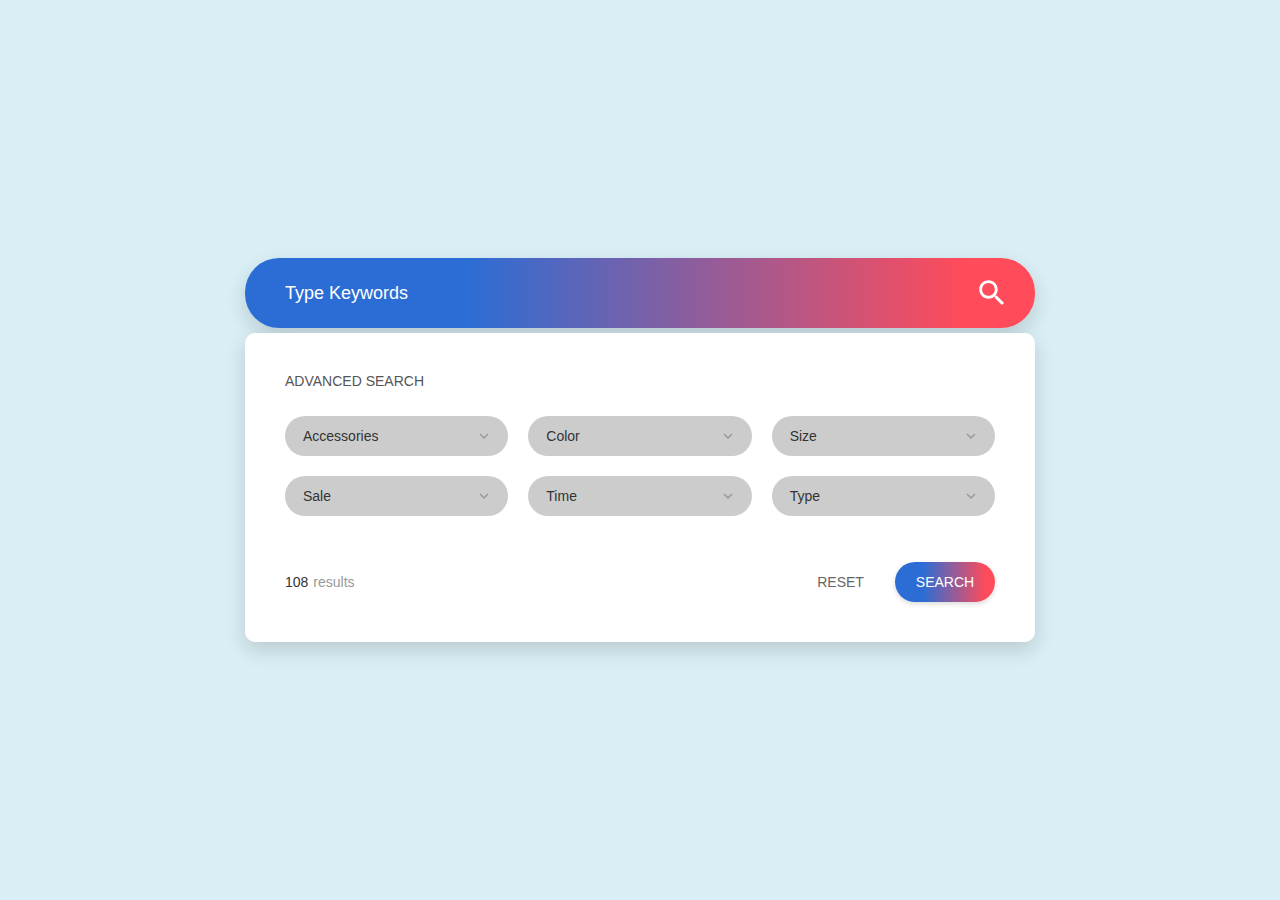
<file: index.html>
<html>
  <head>
    <meta http-equiv="Content-Type" content="text/html; charset=UTF-8" />
    <meta name="viewport" content="width=device-width, initial-scale=1" />
    <meta http-equiv="X-UA-Compatible" content="IE=edge" />
    <meta name="author" content="colorlib.com">
    <link href="https://fonts.googleapis.com/css?family=Poppins:400,600,700" rel="stylesheet" />
    <link href="css/main.css" rel="stylesheet" />
  </head>
  <body>
    <div class="s010">
      <form>
        <div class="inner-form">
          <div class="basic-search">
            <div class="input-field">
              <input id="search" type="text" placeholder="Type Keywords" />
              <div class="icon-wrap">
                <svg xmlns="http://www.w3.org/2000/svg" width="24" height="24" viewBox="0 0 24 24">
                  <path d="M15.5 14h-.79l-.28-.27C15.41 12.59 16 11.11 16 9.5 16 5.91 13.09 3 9.5 3S3 5.91 3 9.5 5.91 16 9.5 16c1.61 0 3.09-.59 4.23-1.57l.27.28v.79l5 4.99L20.49 19l-4.99-5zm-6 0C7.01 14 5 11.99 5 9.5S7.01 5 9.5 5 14 7.01 14 9.5 11.99 14 9.5 14z"></path>
                </svg>
              </div>
            </div>
          </div>
          <div class="advance-search">
            <span class="desc">ADVANCED SEARCH</span>
            <div class="row">
              <div class="input-field">
                <div class="input-select">
                  <select data-trigger="" name="choices-single-defaul">
                    <option placeholder="" value="">Accessories</option>
                    <option>Subject b</option>
                    <option>Subject c</option>
                  </select>
                </div>
              </div>
              <div class="input-field">
                <div class="input-select">
                  <select data-trigger="" name="choices-single-defaul">
                    <option placeholder="" value="">Color</option>
                    <option>Subject b</option>
                    <option>Subject c</option>
                  </select>
                </div>
              </div>
              <div class="input-field">
                <div class="input-select">
                  <select data-trigger="" name="choices-single-defaul">
                    <option placeholder="" value="">Size</option>
                    <option>Subject b</option>
                    <option>Subject c</option>
                  </select>
                </div>
              </div>
            </div>
            <div class="row second">
              <div class="input-field">
                <div class="input-select">
                  <select data-trigger="" name="choices-single-defaul">
                    <option placeholder="" value="">Sale</option>
                    <option>Subject b</option>
                    <option>Subject c</option>
                  </select>
                </div>
              </div>
              <div class="input-field">
                <div class="input-select">
                  <select data-trigger="" name="choices-single-defaul">
                    <option placeholder="" value="">Time</option>
                    <option>Last time</option>
                    <option>Today</option>
                    <option>This week</option>
                    <option>This month</option>
                    <option>This year</option>
                  </select>
                </div>
              </div>
              <div class="input-field">
                <div class="input-select">
                  <select data-trigger="" name="choices-single-defaul">
                    <option placeholder="" value="">Type</option>
                    <option>Subject b</option>
                    <option>Subject c</option>
                  </select>
                </div>
              </div>
            </div>
            <div class="row third">
              <div class="input-field">
                <div class="result-count">
                  <span>108 </span>results</div>
                <div class="group-btn">
                  <button class="btn-delete" id="delete">RESET</button>
                  <button class="btn-search">SEARCH</button>
                </div>
              </div>
            </div>
          </div>
        </div>
      </form>
    </div>
    <script src="js/extention/choices.js"></script>
    <script>
      const customSelects = document.querySelectorAll("select");
      const deleteBtn = document.getElementById('delete')
      const choices = new Choices('select',
      {
        searchEnabled: false,
        itemSelectText: '',
        removeItemButton: true,
      });
      for (let i = 0; i < customSelects.length; i++)
      {
        customSelects[i].addEventListener('addItem', function(event)
        {
          if (event.detail.value)
          {
            let parent = this.parentNode.parentNode
            parent.classList.add('valid')
            parent.classList.remove('invalid')
          }
          else
          {
            let parent = this.parentNode.parentNode
            parent.classList.add('invalid')
            parent.classList.remove('valid')
          }
        }, false);
      }
      deleteBtn.addEventListener("click", function(e)
      {
        e.preventDefault()
        const deleteAll = document.querySelectorAll('.choices__button')
        for (let i = 0; i < deleteAll.length; i++)
        {
          deleteAll[i].click();
        }
      });

    </script>
  </body><!-- This templates was made by Colorlib (https://colorlib.com) -->
</html>
</file>
<file: css/main.css>
html {
  line-height: 1.15;
  /* 1 */
  -ms-text-size-adjust: 100%;
  /* 2 */
  -webkit-text-size-adjust: 100%;
  /* 2 */
}

/* Sections
   ========================================================================== */
/**
 * Remove the margin in all browsers (opinionated).
 */
body {
  margin: 0;
}

/**
 * Add the correct display in IE 9-.
 */
article,
aside,
footer,
header,
nav,
section {
  display: block;
}

/**
 * Correct the font size and margin on `h1` elements within `section` and
 * `article` contexts in Chrome, Firefox, and Safari.
 */
h1 {
  font-size: 2em;
  margin: 0.67em 0;
}

/* Grouping content
   ========================================================================== */
/**
 * Add the correct display in IE 9-.
 * 1. Add the correct display in IE.
 */
figcaption,
figure,
main {
  /* 1 */
  display: block;
}

/**
 * Add the correct margin in IE 8.
 */
figure {
  margin: 1em 40px;
}

/**
 * 1. Add the correct box sizing in Firefox.
 * 2. Show the overflow in Edge and IE.
 */
hr {
  box-sizing: content-box;
  /* 1 */
  height: 0;
  /* 1 */
  overflow: visible;
  /* 2 */
}

/**
 * 1. Correct the inheritance and scaling of font size in all browsers.
 * 2. Correct the odd `em` font sizing in all browsers.
 */
pre {
  font-family: monospace, monospace;
  /* 1 */
  font-size: 1em;
  /* 2 */
}

/* Text-level semantics
   ========================================================================== */
/**
 * 1. Remove the gray background on active links in IE 10.
 * 2. Remove gaps in links underline in iOS 8+ and Safari 8+.
 */
a {
  background-color: transparent;
  /* 1 */
  -webkit-text-decoration-skip: objects;
  /* 2 */
}

/**
 * 1. Remove the bottom border in Chrome 57- and Firefox 39-.
 * 2. Add the correct text decoration in Chrome, Edge, IE, Opera, and Safari.
 */
abbr[title] {
  border-bottom: none;
  /* 1 */
  text-decoration: underline;
  /* 2 */
  text-decoration: underline dotted;
  /* 2 */
}

/**
 * Prevent the duplicate application of `bolder` by the next rule in Safari 6.
 */
b,
strong {
  font-weight: inherit;
}

/**
 * Add the correct font weight in Chrome, Edge, and Safari.
 */
b,
strong {
  font-weight: bolder;
}

/**
 * 1. Correct the inheritance and scaling of font size in all browsers.
 * 2. Correct the odd `em` font sizing in all browsers.
 */
code,
kbd,
samp {
  font-family: monospace, monospace;
  /* 1 */
  font-size: 1em;
  /* 2 */
}

/**
 * Add the correct font style in Android 4.3-.
 */
dfn {
  font-style: italic;
}

/**
 * Add the correct background and color in IE 9-.
 */
mark {
  background-color: #ff0;
  color: #000;
}

/**
 * Add the correct font size in all browsers.
 */
small {
  font-size: 80%;
}

/**
 * Prevent `sub` and `sup` elements from affecting the line height in
 * all browsers.
 */
sub,
sup {
  font-size: 75%;
  line-height: 0;
  position: relative;
  vertical-align: baseline;
}

sub {
  bottom: -0.25em;
}

sup {
  top: -0.5em;
}

/* Embedded content
   ========================================================================== */
/**
 * Add the correct display in IE 9-.
 */
audio,
video {
  display: inline-block;
}

/**
 * Add the correct display in iOS 4-7.
 */
audio:not([controls]) {
  display: none;
  height: 0;
}

/**
 * Remove the border on images inside links in IE 10-.
 */
img {
  border-style: none;
}

/**
 * Hide the overflow in IE.
 */
svg:not(:root) {
  overflow: hidden;
}

/* Forms
   ========================================================================== */
/**
 * 1. Change the font styles in all browsers (opinionated).
 * 2. Remove the margin in Firefox and Safari.
 */
button,
input,
optgroup,
select,
textarea {
  font-family: sans-serif;
  /* 1 */
  font-size: 100%;
  /* 1 */
  line-height: 1.15;
  /* 1 */
  margin: 0;
  /* 2 */
}

/**
 * Show the overflow in IE.
 * 1. Show the overflow in Edge.
 */
button,
input {
  /* 1 */
  overflow: visible;
}

/**
 * Remove the inheritance of text transform in Edge, Firefox, and IE.
 * 1. Remove the inheritance of text transform in Firefox.
 */
button,
select {
  /* 1 */
  text-transform: none;
}

/**
 * 1. Prevent a WebKit bug where (2) destroys native `audio` and `video`
 *    controls in Android 4.
 * 2. Correct the inability to style clickable types in iOS and Safari.
 */
button,
html [type="button"],
[type="reset"],
[type="submit"] {
  -webkit-appearance: button;
  /* 2 */
}

/**
 * Remove the inner border and padding in Firefox.
 */
button::-moz-focus-inner,
[type="button"]::-moz-focus-inner,
[type="reset"]::-moz-focus-inner,
[type="submit"]::-moz-focus-inner {
  border-style: none;
  padding: 0;
}

/**
 * Restore the focus styles unset by the previous rule.
 */
button:-moz-focusring,
[type="button"]:-moz-focusring,
[type="reset"]:-moz-focusring,
[type="submit"]:-moz-focusring {
  outline: 1px dotted ButtonText;
}

/**
 * Correct the padding in Firefox.
 */
fieldset {
  padding: 0.35em 0.75em 0.625em;
}

/**
 * 1. Correct the text wrapping in Edge and IE.
 * 2. Correct the color inheritance from `fieldset` elements in IE.
 * 3. Remove the padding so developers are not caught out when they zero out
 *    `fieldset` elements in all browsers.
 */
legend {
  box-sizing: border-box;
  /* 1 */
  color: inherit;
  /* 2 */
  display: table;
  /* 1 */
  max-width: 100%;
  /* 1 */
  padding: 0;
  /* 3 */
  white-space: normal;
  /* 1 */
}

/**
 * 1. Add the correct display in IE 9-.
 * 2. Add the correct vertical alignment in Chrome, Firefox, and Opera.
 */
progress {
  display: inline-block;
  /* 1 */
  vertical-align: baseline;
  /* 2 */
}

/**
 * Remove the default vertical scrollbar in IE.
 */
textarea {
  overflow: auto;
}

/**
 * 1. Add the correct box sizing in IE 10-.
 * 2. Remove the padding in IE 10-.
 */
[type="checkbox"],
[type="radio"] {
  box-sizing: border-box;
  /* 1 */
  padding: 0;
  /* 2 */
}

/**
 * Correct the cursor style of increment and decrement buttons in Chrome.
 */
[type="number"]::-webkit-inner-spin-button,
[type="number"]::-webkit-outer-spin-button {
  height: auto;
}

/**
 * 1. Correct the odd appearance in Chrome and Safari.
 * 2. Correct the outline style in Safari.
 */
[type="search"] {
  -webkit-appearance: textfield;
  /* 1 */
  outline-offset: -2px;
  /* 2 */
}

/**
 * Remove the inner padding and cancel buttons in Chrome and Safari on macOS.
 */
[type="search"]::-webkit-search-cancel-button,
[type="search"]::-webkit-search-decoration {
  -webkit-appearance: none;
}

/**
 * 1. Correct the inability to style clickable types in iOS and Safari.
 * 2. Change font properties to `inherit` in Safari.
 */
::-webkit-file-upload-button {
  -webkit-appearance: button;
  /* 1 */
  font: inherit;
  /* 2 */
}

/* Interactive
   ========================================================================== */
/*
 * Add the correct display in IE 9-.
 * 1. Add the correct display in Edge, IE, and Firefox.
 */
details,
menu {
  display: block;
}

/*
 * Add the correct display in all browsers.
 */
summary {
  display: list-item;
}

/* Scripting
   ========================================================================== */
/**
 * Add the correct display in IE 9-.
 */
canvas {
  display: inline-block;
}

/**
 * Add the correct display in IE.
 */
template {
  display: none;
}

/* Hidden
   ========================================================================== */
/**
 * Add the correct display in IE 10-.
 */
[hidden] {
  display: none;
}

html {
  height: 100%;
}

fieldset {
  margin: 0;
  padding: 0;
  -webkit-margin-start: 0;
  -webkit-margin-end: 0;
  -webkit-padding-before: 0;
  -webkit-padding-start: 0;
  -webkit-padding-end: 0;
  -webkit-padding-after: 0;
  border: 0;
}

legend {
  margin: 0;
  padding: 0;
  display: block;
  -webkit-padding-start: 0;
  -webkit-padding-end: 0;
}

/*===============================
=            Choices            =
===============================*/
.choices {
  position: relative;
  margin-bottom: 24px;
  font-size: 16px;
}

.choices:focus {
  outline: none;
}

.choices:last-child {
  margin-bottom: 0;
}

.choices.is-disabled .choices__inner, .choices.is-disabled .choices__input {
  background-color: #EAEAEA;
  cursor: not-allowed;
  -webkit-user-select: none;
     -moz-user-select: none;
      -ms-user-select: none;
          user-select: none;
}

.choices.is-disabled .choices__item {
  cursor: not-allowed;
}

.choices[data-type*="select-one"] {
  cursor: pointer;
}

.choices[data-type*="select-one"] .choices__inner {
  padding-bottom: 7.5px;
}

.choices[data-type*="select-one"] .choices__input {
  display: block;
  width: 100%;
  padding: 10px;
  border-bottom: 1px solid #DDDDDD;
  background-color: #FFFFFF;
  margin: 0;
}

.choices[data-type*="select-one"] .choices__button {
  background-image: url("../../icons/cross-inverse.svg");
  padding: 0;
  background-size: 8px;
  height: 100%;
  position: absolute;
  top: 50%;
  right: 0;
  margin-top: -10px;
  margin-right: 25px;
  height: 20px;
  width: 20px;
  border-radius: 10em;
  opacity: .5;
}

.choices[data-type*="select-one"] .choices__button:hover, .choices[data-type*="select-one"] .choices__button:focus {
  opacity: 1;
}

.choices[data-type*="select-one"] .choices__button:focus {
  box-shadow: 0px 0px 0px 2px #00BCD4;
}

.choices[data-type*="select-one"]:after {
  content: "";
  height: 0;
  width: 0;
  border-style: solid;
  border-color: #333333 transparent transparent transparent;
  border-width: 5px;
  position: absolute;
  right: 11.5px;
  top: 50%;
  margin-top: -2.5px;
  pointer-events: none;
}

.choices[data-type*="select-one"].is-open:after {
  border-color: transparent transparent #333333 transparent;
  margin-top: -7.5px;
}

.choices[data-type*="select-one"][dir="rtl"]:after {
  left: 11.5px;
  right: auto;
}

.choices[data-type*="select-one"][dir="rtl"] .choices__button {
  right: auto;
  left: 0;
  margin-left: 25px;
  margin-right: 0;
}

.choices[data-type*="select-multiple"] .choices__inner, .choices[data-type*="text"] .choices__inner {
  cursor: text;
}

.choices[data-type*="select-multiple"] .choices__button, .choices[data-type*="text"] .choices__button {
  position: relative;
  display: inline-block;
  margin-top: 0;
  margin-right: -4px;
  margin-bottom: 0;
  margin-left: 8px;
  padding-left: 16px;
  border-left: 1px solid #008fa1;
  background-image: url("../../icons/cross.svg");
  background-size: 8px;
  width: 8px;
  line-height: 1;
  opacity: .75;
}

.choices[data-type*="select-multiple"] .choices__button:hover, .choices[data-type*="select-multiple"] .choices__button:focus, .choices[data-type*="text"] .choices__button:hover, .choices[data-type*="text"] .choices__button:focus {
  opacity: 1;
}

.choices__inner {
  display: inline-block;
  vertical-align: top;
  width: 100%;
  background-color: #f9f9f9;
  padding: 7.5px 7.5px 3.75px;
  border: 1px solid #DDDDDD;
  border-radius: 2.5px;
  font-size: 14px;
  min-height: 44px;
  overflow: hidden;
}

.is-focused .choices__inner, .is-open .choices__inner {
  border-color: #b7b7b7;
}

.is-open .choices__inner {
  border-radius: 2.5px 2.5px 0 0;
}

.is-flipped.is-open .choices__inner {
  border-radius: 0 0 2.5px 2.5px;
}

.choices__list {
  margin: 0;
  padding-left: 0;
  list-style: none;
}

.choices__list--single {
  display: inline-block;
  padding: 4px 16px 4px 4px;
  width: 100%;
}

[dir="rtl"] .choices__list--single {
  padding-right: 4px;
  padding-left: 16px;
}

.choices__list--single .choices__item {
  width: 100%;
}

.choices__list--multiple {
  display: inline;
}

.choices__list--multiple .choices__item {
  display: inline-block;
  vertical-align: middle;
  border-radius: 20px;
  padding: 4px 10px;
  font-size: 12px;
  font-weight: 500;
  margin-right: 3.75px;
  margin-bottom: 3.75px;
  background-color: #00BCD4;
  border: 1px solid #00a5bb;
  color: #FFFFFF;
  word-break: break-all;
}

.choices__list--multiple .choices__item[data-deletable] {
  padding-right: 5px;
}

[dir="rtl"] .choices__list--multiple .choices__item {
  margin-right: 0;
  margin-left: 3.75px;
}

.choices__list--multiple .choices__item.is-highlighted {
  background-color: #00a5bb;
  border: 1px solid #008fa1;
}

.is-disabled .choices__list--multiple .choices__item {
  background-color: #aaaaaa;
  border: 1px solid #919191;
}

.choices__list--dropdown {
  display: none;
  z-index: 1;
  position: absolute;
  width: 100%;
  background-color: #FFFFFF;
  border: 1px solid #DDDDDD;
  top: 100%;
  margin-top: -1px;
  border-bottom-left-radius: 2.5px;
  border-bottom-right-radius: 2.5px;
  overflow: hidden;
  word-break: break-all;
}

.choices__list--dropdown.is-active {
  display: block;
}

.is-open .choices__list--dropdown {
  border-color: #b7b7b7;
}

.is-flipped .choices__list--dropdown {
  top: auto;
  bottom: 100%;
  margin-top: 0;
  margin-bottom: -1px;
  border-radius: .25rem .25rem 0 0;
}

.choices__list--dropdown .choices__list {
  position: relative;
  max-height: 300px;
  overflow: auto;
  -webkit-overflow-scrolling: touch;
  will-change: scroll-position;
}

.choices__list--dropdown .choices__item {
  position: relative;
  padding: 10px;
  font-size: 14px;
}

[dir="rtl"] .choices__list--dropdown .choices__item {
  text-align: right;
}

@media (min-width: 640px) {
  .choices__list--dropdown .choices__item--selectable {
    padding-right: 100px;
  }
  .choices__list--dropdown .choices__item--selectable:after {
    content: attr(data-select-text);
    font-size: 12px;
    opacity: 0;
    position: absolute;
    right: 10px;
    top: 50%;
    transform: translateY(-50%);
  }
  [dir="rtl"] .choices__list--dropdown .choices__item--selectable {
    text-align: right;
    padding-left: 100px;
    padding-right: 10px;
  }
  [dir="rtl"] .choices__list--dropdown .choices__item--selectable:after {
    right: auto;
    left: 10px;
  }
}

.choices__list--dropdown .choices__item--selectable.is-highlighted {
  background-color: #f2f2f2;
}

.choices__list--dropdown .choices__item--selectable.is-highlighted:after {
  opacity: .5;
}

.choices__item {
  cursor: default;
}

.choices__item--selectable {
  cursor: pointer;
}

.choices__item--disabled {
  cursor: not-allowed;
  -webkit-user-select: none;
     -moz-user-select: none;
      -ms-user-select: none;
          user-select: none;
  opacity: .5;
}

.choices__heading {
  font-weight: 600;
  font-size: 12px;
  padding: 10px;
  border-bottom: 1px solid #f7f7f7;
  color: gray;
}

.choices__button {
  text-indent: -9999px;
  -webkit-appearance: none;
  -moz-appearance: none;
       appearance: none;
  border: 0;
  background-color: transparent;
  background-repeat: no-repeat;
  background-position: center;
  cursor: pointer;
}

.choices__button:focus {
  outline: none;
}

.choices__input {
  display: inline-block;
  vertical-align: baseline;
  background-color: #f9f9f9;
  font-size: 14px;
  margin-bottom: 5px;
  border: 0;
  border-radius: 0;
  max-width: 100%;
  padding: 4px 0 4px 2px;
}

.choices__input:focus {
  outline: 0;
}

[dir="rtl"] .choices__input {
  padding-right: 2px;
  padding-left: 0;
}

.choices__placeholder {
  opacity: .5;
}

/*=====  End of Choices  ======*/
* {
  box-sizing: border-box;
}

.s010 {
  min-height: 100vh;
  display: -ms-flexbox;
  display: flex;
  -ms-flex-pack: center;
      justify-content: center;
  -ms-flex-align: center;
      align-items: center;
  background: #d9eff5;
  padding: 15px;
  font-family: 'Lato', sans-serif;
}

.s010 form {
  width: 100%;
  max-width: 790px;
  margin: 0;
}

.s010 form .inner-form {
  width: 100%;
}

.s010 form .inner-form .input-field {
  position: relative;
}

.s010 form .inner-form .input-field input {
  height: 100%;
  border: 0;
  display: block;
  width: 100%;
  padding: 10px 32px 10px 70px;
  font-size: 18px;
  height: 70px;
  color: #fff;
  background: linear-gradient(to right, #2c6dd5 0%, #2c6dd5 28%, #ff4b5a 91%, #ff4b5a 100%);
  font-family: 'Lato', sans-serif;
}

.s010 form .inner-form .input-field input.placeholder {
  color: #fff;
  font-size: 18px;
  font-weight: 400;
}

.s010 form .inner-form .input-field input:-moz-placeholder {
  color: #fff;
  font-size: 18px;
  font-weight: 400;
}

.s010 form .inner-form .input-field input::-webkit-input-placeholder {
  color: #fff;
  font-size: 18px;
  font-weight: 400;
}

.s010 form .inner-form .input-field input:hover, .s010 form .inner-form .input-field input:focus {
  box-shadow: none;
  outline: 0;
}

.s010 form .inner-form .input-field .btn-search {
  min-width: 100px;
  height: 40px;
  padding: 0 15px;
  background: linear-gradient(to right, #2c6dd5 0%, #2c6dd5 28%, #ff4b5a 91%, #ff4b5a 100%);
  white-space: nowrap;
  border-radius: 20px;
  font-size: 14px;
  color: #fff;
  transition: all .2s ease-out, color .2s ease-out;
  border: 0;
  cursor: pointer;
  font-weight: 400;
  box-shadow: 0px 2px 5px 0px rgba(0, 0, 0, 0.15);
  z-index: 0;
  position: relative;
}

.s010 form .inner-form .input-field .btn-search:before {
  border-radius: inherit;
  background: linear-gradient(45deg, #ff4b5a 0%, #ff4b5a 28%, #2c6dd5 91%, #2c6dd5 100%);
  content: '';
  display: block;
  height: 100%;
  position: absolute;
  top: 0;
  left: 0;
  opacity: 0;
  width: 100%;
  z-index: -1;
  transition: all .2s ease-out, color .2s ease-out;
}

.s010 form .inner-form .input-field .btn-search:hover::before {
  opacity: 1;
}

.s010 form .inner-form .input-field .btn-search:focus {
  outline: 0;
  box-shadow: none;
}

.s010 form .inner-form .input-field .btn-delete {
  min-width: 100px;
  height: 40px;
  padding: 0 15px;
  background: transparent;
  white-space: nowrap;
  border-radius: 0;
  font-size: 14px;
  color: #666;
  transition: all .2s ease-out, color .2s ease-out;
  border: 0;
  cursor: pointer;
  font-weight: 400;
}

.s010 form .inner-form .input-field .btn-delete:hover, .s010 form .inner-form .input-field .btn-delete:focus {
  color: #000;
  outline: 0;
  box-shadow: none;
}

.s010 form .inner-form .basic-search {
  box-shadow: 0px 8px 20px 0px rgba(0, 0, 0, 0.15);
  overflow: hidden;
  border-radius: 34px;
  margin-bottom: 5px;
}

.s010 form .inner-form .basic-search .input-field {
  width: 100%;
}

.s010 form .inner-form .basic-search .input-field input {
  padding: 10px 80px 10px 40px;
}

.s010 form .inner-form .basic-search .input-field .icon-wrap {
  position: absolute;
  top: 0;
  right: 0;
  display: -ms-flexbox;
  display: flex;
  -ms-flex-align: center;
      align-items: center;
  width: 60px;
  height: 100%;
}

.s010 form .inner-form .basic-search .input-field .icon-wrap svg {
  width: 34px;
  height: 34px;
  fill: #fff;
}

.s010 form .inner-form .advance-search {
  background: #fff;
  padding: 40px;
  box-shadow: 0px 8px 20px 0px rgba(0, 0, 0, 0.15);
  border-radius: 10px;
}

.s010 form .inner-form .advance-search .desc {
  font-size: 14px;
  color: #555;
  display: block;
  margin-bottom: 26px;
}

.s010 form .inner-form .advance-search .row {
  display: -ms-flexbox;
  display: flex;
  -ms-flex-pack: justify;
      justify-content: space-between;
  -ms-flex-align: center;
      align-items: center;
  margin-bottom: 20px;
}

.s010 form .inner-form .advance-search .row.second {
  margin-bottom: 46px;
}

.s010 form .inner-form .advance-search .row.third {
  margin-bottom: 0;
}

.s010 form .inner-form .advance-search .row.third .input-field {
  width: 100%;
  display: -ms-flexbox;
  display: flex;
  -ms-flex-pack: justify;
      justify-content: space-between;
  -ms-flex-align: center;
      align-items: center;
}

.s010 form .inner-form .advance-search .row.third .input-field .result-count {
  display: -ms-flexbox;
  display: flex;
  -ms-flex-pack: start;
      justify-content: flex-start;
  -ms-flex-align: center;
      align-items: center;
  width: 110px;
  color: #999;
  font-size: 14px;
}

.s010 form .inner-form .advance-search .row.third .input-field .result-count span {
  color: #333;
  padding-right: 5px;
}

.s010 form .inner-form .advance-search .input-field {
  width: calc((100% - 40px) / 3);
}

.s010 form .inner-form .advance-search .input-select {
  height: 40px;
}

.s010 form .inner-form .advance-search .choices__inner {
  background: #ccc;
  border-radius: 20px;
  border: 0;
  border: 0;
  height: 100%;
  color: #fff;
  display: -ms-flexbox;
  display: flex;
  -ms-flex-align: center;
      align-items: center;
  padding: 0;
  padding-right: 30px;
  font-size: 14px;
  min-height: 40px;
}

.s010 form .inner-form .advance-search .choices__inner .choices__list.choices__list--single {
  display: -ms-flexbox;
  display: flex;
  padding: 5px 18px;
  -ms-flex-align: center;
      align-items: center;
  height: 100%;
}

.s010 form .inner-form .advance-search .choices__inner .choices__item.choices__item--selectable.choices__placeholder {
  display: -ms-flexbox;
  display: flex;
  -ms-flex-align: center;
      align-items: center;
  height: 100%;
  opacity: 1;
  color: #333;
}

.s010 form .inner-form .advance-search .choices__inner .choices__list--single .choices__item {
  display: -ms-flexbox;
  display: flex;
  -ms-flex-align: center;
      align-items: center;
  height: 100%;
  color: #fff;
}

.s010 form .inner-form .advance-search .choices__list.choices__list--dropdown {
  border: 0;
  background: #333;
  padding: 10px 18px 20px 18px;
  margin-top: 3px;
  border-radius: 10px;
  box-shadow: 0px 2px 5px 0px rgba(0, 0, 0, 0.15);
}

.s010 form .inner-form .advance-search .choices__list.choices__list--dropdown .choices__item--selectable {
  padding-right: 0;
}

.s010 form .inner-form .advance-search .choices__list--dropdown .choices__item--selectable.is-highlighted {
  background: transparent;
  color: #fff;
}

.s010 form .inner-form .advance-search .choices__list--dropdown .choices__item {
  color: #ccc;
  min-height: 20px;
  padding: 8px 0;
}

.s010 form .inner-form .advance-search .choices[data-type*="select-one"]:after {
  border: 0;
  width: 32px;
  height: 32px;
  margin: 0;
  transform: none;
  opacity: 1;
  right: 15px;
  top: 4px;
  background-size: 18px 18px;
  background-position: right center;
  background-image: url("data:image/svg+xml;charset=UTF-8,%3csvg fill='%23999' xmlns='http://www.w3.org/2000/svg' width='24' height='24' viewBox='0 0 24 24'%3e%3cpath d='M16.59 8.59L12 13.17 7.41 8.59 6 10l6 6 6-6z'/%3e%3c/svg%3e");
  background-repeat: no-repeat;
}

.s010 form .inner-form .advance-search .choices[data-type*="select-one"].is-open:after {
  background-image: url("data:image/svg+xml;charset=UTF-8,%3csvg fill='%23999' xmlns='http://www.w3.org/2000/svg' width='24' height='24' viewBox='0 0 24 24'%3e%3cpath d='M12 8l-6 6 1.41 1.41L12 10.83l4.59 4.58L18 14z'/%3e%3c/svg%3e");
}

.s010 form .inner-form .advance-search .choices[data-type*="select-one"] .choices__button {
  display: none;
  -webkit-user-select: none;
     -moz-user-select: none;
      -ms-user-select: none;
          user-select: none;
}

.s010 form .inner-form .advance-search .choices.valid .choices__inner {
  background: linear-gradient(to right, #2c6dd5 0%, #2c6dd5 28%, #ff4b5a 91%, #ff4b5a 100%);
}

.s010 form .inner-form .advance-search .choices.valid:after {
  background-image: url("data:image/svg+xml;charset=UTF-8,%3csvg fill='%23fff' xmlns='http://www.w3.org/2000/svg' width='24' height='24' viewBox='0 0 24 24'%3e%3cpath d='M16.59 8.59L12 13.17 7.41 8.59 6 10l6 6 6-6z'/%3e%3c/svg%3e");
}

.s010 form .inner-form .advance-search .choices.valid.is-open:after {
  background-image: url("data:image/svg+xml;charset=UTF-8,%3csvg fill='%23fff' xmlns='http://www.w3.org/2000/svg' width='24' height='24' viewBox='0 0 24 24'%3e%3cpath d='M12 8l-6 6 1.41 1.41L12 10.83l4.59 4.58L18 14z'/%3e%3c/svg%3e");
}

@media screen and (max-width: 767px) {
  .s010 form .inner-form .basic-search .input-field input {
    padding: 10px 110px 10px 30px;
  }
  .s010 form .inner-form .basic-search .input-field .icon-wrap {
    width: 80px;
    -ms-flex-pack: center;
        justify-content: center;
  }
  .s010 form .inner-form .basic-search .input-field .icon-wrap svg {
    width: 30px;
    height: 30px;
  }
  .s010 form .inner-form .advance-search {
    padding: 40px 15px;
  }
  .s010 form .inner-form .advance-search .row {
    display: block;
  }
  .s010 form .inner-form .advance-search .input-field {
    width: 100%;
    margin-bottom: 20px;
  }
}

/*# sourceMappingURL=Searchs_010.css.map */
</file>
